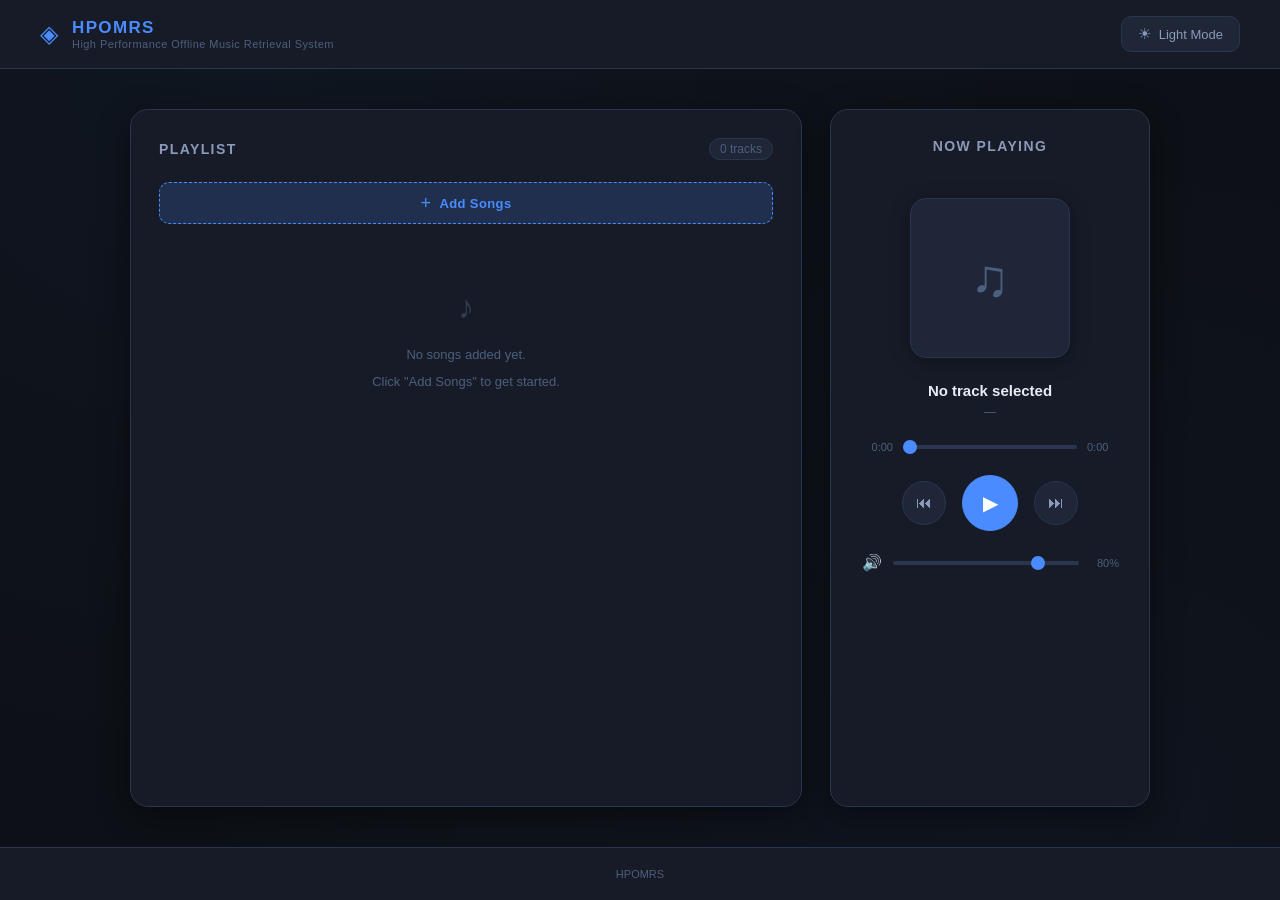
<file: index (1).html>
<!DOCTYPE html>
<html lang="en" data-theme="dark">
<head>
  <meta charset="UTF-8" />
  <meta name="viewport" content="width=device-width, initial-scale=1.0" />
  <title>HPOMRS — High Performance Offline Music Retrieval System</title>
  <link rel="stylesheet" href="style.css" />
</head>
<body>


  <nav class="navbar">
    <div class="nav-brand">
      <span class="nav-icon">◈</span>
      <div class="nav-title-group">
        <span class="nav-title">HPOMRS</span>
        <span class="nav-subtitle">High Performance Offline Music Retrieval System</span>
      </div>
    </div>
    <button id="themeToggle" class="theme-btn" title="Toggle light/dark mode">
      <span id="themeIcon">☀</span>
      <span id="themeLabel">Light Mode</span>
    </button>
  </nav>


  <main class="main-content">

    
    <section class="card playlist-panel" aria-label="Playlist Panel">
      <div class="card-header">
        <h2 class="card-title">Playlist</h2>
        <span class="song-count" id="songCount">0 tracks</span>
      </div>

      
      <label class="add-btn" for="fileInput" title="Add local audio files">
        <span class="add-icon">+</span>
        Add Songs
      </label>
      
      <input type="file" id="fileInput" accept="audio/*" multiple hidden />

      
      <div class="song-list-wrapper">
        <ul class="song-list" id="songList">
      
          <li class="empty-state" id="emptyState">
            <span class="empty-icon">♪</span>
            <p>No songs added yet.</p>
            <p>Click "Add Songs" to get started.</p>
          </li>
        </ul>
      </div>
    </section>

   
    <section class="card player-panel" aria-label="Music Player">
      <div class="card-header">
        <h2 class="card-title">Now Playing</h2>
      </div>

      <div class="cover-art" id="coverArt">
        <div class="cover-icon">♫</div>
      </div>

      
      <div class="song-info">
        <p class="song-name" id="songName">No track selected</p>
        <p class="song-artist" id="songArtist">—</p>
      </div>

      
      <audio id="audioPlayer"></audio>

      
      <div class="slider-group">
        <span class="time-label" id="currentTime">0:00</span>
        <input
          type="range"
          id="seekSlider"
          class="slider seek-slider"
          min="0"
          max="100"
          value="0"
          aria-label="Seek"
        />
        <span class="time-label" id="duration">0:00</span>
      </div>

      
      <div class="controls">
        <button class="ctrl-btn" id="prevBtn" title="Previous" aria-label="Previous">
          ⏮
        </button>
        <button class="ctrl-btn play-btn" id="playPauseBtn" title="Play / Pause" aria-label="Play">
          ▶
        </button>
        <button class="ctrl-btn" id="nextBtn" title="Next" aria-label="Next">
          ⏭
        </button>
      </div>

            <div class="volume-group">
        <span class="volume-icon" id="volumeIcon">🔊</span>
        <input
          type="range"
          id="volumeSlider"
          class="slider volume-slider"
          min="0"
          max="1"
          step="0.01"
          value="0.8"
          aria-label="Volume"
        />
        <span class="volume-label" id="volumeLabel">80%</span>
      </div>
    </section>

  </main>

  
  <footer class="footer">
    <p>HPOMRS</p>
  </footer>

  <script src="script.js"></script>
</body>
</html>
</file>
<file: style.css>
:root {
  --bg-base:        #0d1117;
  --bg-card:        #161b27;
  --bg-card-hover:  #1c2333;
  --bg-input:       #1e2638;
  --border:         #2a3550;
  --accent:         #4a8cff;
  --accent-hover:   #6aa3ff;
  --accent-glow:    rgba(74, 140, 255, 0.18);
  --text-primary:   #e8edf5;
  --text-secondary: #8b9ab8;
  --text-muted:     #4d5f7e;
  --active-song-bg: rgba(74, 140, 255, 0.12);
  --active-song-border: #4a8cff;
  --shadow-card:    0 8px 32px rgba(0, 0, 0, 0.45);
  --shadow-hover:   0 12px 40px rgba(0, 0, 0, 0.6);
  --radius-card:    18px;
  --radius-btn:     10px;
  --transition:     0.3s ease;
}

[data-theme="light"] {
  --bg-base:        #f0f4fb;
  --bg-card:        #ffffff;
  --bg-card-hover:  #f7f9ff;
  --bg-input:       #e8edf8;
  --border:         #d0daf0;
  --accent:         #2563eb;
  --accent-hover:   #1d4ed8;
  --accent-glow:    rgba(37, 99, 235, 0.12);
  --text-primary:   #1a2340;
  --text-secondary: #4a5a80;
  --text-muted:     #8a9ac0;
  --active-song-bg: rgba(37, 99, 235, 0.08);
  --active-song-border: #2563eb;
  --shadow-card:    0 8px 32px rgba(30, 50, 120, 0.10);
  --shadow-hover:   0 12px 40px rgba(30, 50, 120, 0.16);
}


*, *::before, *::after {
  box-sizing: border-box;
  margin: 0;
  padding: 0;
}

html {
  scroll-behavior: smooth;
}

body {
  font-family: 'Segoe UI', -apple-system, BlinkMacSystemFont, 'Helvetica Neue', sans-serif;
  background-color: var(--bg-base);
  color: var(--text-primary);
  min-height: 100vh;
  display: flex;
  flex-direction: column;
  transition: background-color var(--transition), color var(--transition);
  background-image: radial-gradient(ellipse at 20% 10%, rgba(74,140,255,0.04) 0%, transparent 60%),
                    radial-gradient(ellipse at 80% 90%, rgba(74,140,255,0.03) 0%, transparent 60%);
}


.navbar {
  display: flex;
  align-items: center;
  justify-content: space-between;
  padding: 16px 40px;
  background-color: var(--bg-card);
  border-bottom: 1px solid var(--border);
  position: sticky;
  top: 0;
  z-index: 100;
  transition: background-color var(--transition), border-color var(--transition);
}

.nav-brand {
  display: flex;
  align-items: center;
  gap: 14px;
}

.nav-icon {
  font-size: 24px;
  color: var(--accent);
  line-height: 1;
}

.nav-title-group {
  display: flex;
  flex-direction: column;
  gap: 2px;
}

.nav-title {
  font-size: 17px;
  font-weight: 700;
  letter-spacing: 0.08em;
  color: var(--accent);
  line-height: 1;
}

.nav-subtitle {
  font-size: 11px;
  color: var(--text-muted);
  letter-spacing: 0.04em;
}

.theme-btn {
  display: flex;
  align-items: center;
  gap: 8px;
  background: var(--bg-input);
  border: 1px solid var(--border);
  color: var(--text-secondary);
  padding: 8px 16px;
  border-radius: var(--radius-btn);
  font-size: 13px;
  font-family: inherit;
  cursor: pointer;
  transition: all var(--transition);
}

.theme-btn:hover {
  background: var(--accent-glow);
  border-color: var(--accent);
  color: var(--accent);
}

#themeIcon {
  font-size: 15px;
}


.main-content {
  display: flex;
  gap: 28px;
  padding: 40px;
  max-width: 1100px;
  margin: 0 auto;
  width: 100%;
  flex: 1;
}


.card {
  background-color: var(--bg-card);
  border: 1px solid var(--border);
  border-radius: var(--radius-card);
  padding: 28px;
  box-shadow: var(--shadow-card);
  transition: box-shadow var(--transition), background-color var(--transition), border-color var(--transition);
}

.card:hover {
  box-shadow: var(--shadow-hover);
}

.card-header {
  display: flex;
  align-items: center;
  justify-content: space-between;
  margin-bottom: 22px;
}

.card-title {
  font-size: 14px;
  font-weight: 600;
  letter-spacing: 0.1em;
  text-transform: uppercase;
  color: var(--text-secondary);
}


.playlist-panel {
  flex: 1;
  min-width: 0;
  display: flex;
  flex-direction: column;
}

.song-count {
  font-size: 12px;
  color: var(--text-muted);
  background: var(--bg-input);
  padding: 3px 10px;
  border-radius: 20px;
  border: 1px solid var(--border);
}

.add-btn {
  display: flex;
  align-items: center;
  justify-content: center;
  gap: 8px;
  width: 100%;
  padding: 11px;
  background: var(--accent-glow);
  border: 1.5px dashed var(--accent);
  border-radius: var(--radius-btn);
  color: var(--accent);
  font-size: 13px;
  font-weight: 600;
  cursor: pointer;
  transition: all var(--transition);
  letter-spacing: 0.03em;
  margin-bottom: 18px;
}

.add-btn:hover {
  background: var(--accent);
  color: #fff;
  border-style: solid;
}

.add-icon {
  font-size: 18px;
  font-weight: 300;
  line-height: 1;
}

.song-list-wrapper {
  flex: 1;
  overflow-y: auto;
  scrollbar-width: thin;
  scrollbar-color: var(--border) transparent;
}

.song-list-wrapper::-webkit-scrollbar {
  width: 5px;
}
.song-list-wrapper::-webkit-scrollbar-track {
  background: transparent;
}
.song-list-wrapper::-webkit-scrollbar-thumb {
  background: var(--border);
  border-radius: 10px;
}

.song-list {
  list-style: none;
  display: flex;
  flex-direction: column;
  gap: 6px;
}

.empty-state {
  display: flex;
  flex-direction: column;
  align-items: center;
  gap: 6px;
  padding: 40px 20px;
  color: var(--text-muted);
  font-size: 13px;
  text-align: center;
  line-height: 1.6;
}

.empty-icon {
  font-size: 32px;
  margin-bottom: 6px;
  opacity: 0.5;
}

.song-item {
  display: flex;
  align-items: center;
  gap: 12px;
  padding: 11px 14px;
  border-radius: 10px;
  border: 1px solid transparent;
  cursor: pointer;
  transition: all var(--transition);
}

.song-item:hover {
  background: var(--bg-card-hover);
  border-color: var(--border);
}

.song-item.active {
  background: var(--active-song-bg);
  border-color: var(--active-song-border);
}

.song-item.active .song-item-name {
  color: var(--accent);
}

.song-num {
  font-size: 11px;
  color: var(--text-muted);
  min-width: 22px;
  text-align: right;
}

.song-item.active .song-num {
  color: var(--accent);
}

.playing-dot {
  display: none;
  width: 8px;
  height: 8px;
  border-radius: 50%;
  background: var(--accent);
  animation: pulse 1s ease-in-out infinite;
  flex-shrink: 0;
}

.song-item.active .playing-dot {
  display: block;
}

@keyframes pulse {
  0%, 100% { opacity: 1; transform: scale(1); }
  50%       { opacity: 0.4; transform: scale(0.8); }
}

.song-item-info {
  flex: 1;
  min-width: 0;
}

.song-item-name {
  font-size: 13px;
  font-weight: 500;
  color: var(--text-primary);
  white-space: nowrap;
  overflow: hidden;
  text-overflow: ellipsis;
  transition: color var(--transition);
}

.song-item-ext {
  font-size: 11px;
  color: var(--text-muted);
  margin-top: 2px;
}


.player-panel {
  width: 320px;
  flex-shrink: 0;
  display: flex;
  flex-direction: column;
  align-items: center;
  gap: 22px;
}

.cover-art {
  width: 160px;
  height: 160px;
  background: var(--bg-input);
  border-radius: 16px;
  border: 1px solid var(--border);
  display: flex;
  align-items: center;
  justify-content: center;
  transition: all var(--transition);
  box-shadow: 0 4px 20px rgba(0,0,0,0.3);
}

.cover-art.playing {
  border-color: var(--accent);
  box-shadow: 0 4px 30px var(--accent-glow), 0 4px 20px rgba(0,0,0,0.3);
}

.cover-icon {
  font-size: 52px;
  color: var(--text-muted);
  transition: color var(--transition);
}

.cover-art.playing .cover-icon {
  color: var(--accent);
}

.song-info {
  text-align: center;
  width: 100%;
}

.song-name {
  font-size: 15px;
  font-weight: 600;
  color: var(--text-primary);
  white-space: nowrap;
  overflow: hidden;
  text-overflow: ellipsis;
  line-height: 1.4;
}

.song-artist {
  font-size: 12px;
  color: var(--text-muted);
  margin-top: 4px;
}


.slider-group {
  display: flex;
  align-items: center;
  gap: 10px;
  width: 100%;
}

.time-label {
  font-size: 11px;
  color: var(--text-muted);
  min-width: 34px;
  font-variant-numeric: tabular-nums;
}

#currentTime { text-align: right; }
#duration    { text-align: left; }

.slider {
  -webkit-appearance: none;
  appearance: none;
  height: 4px;
  background: var(--border);
  border-radius: 10px;
  outline: none;
  cursor: pointer;
  transition: background var(--transition);
}

.slider::-webkit-slider-thumb {
  -webkit-appearance: none;
  width: 14px;
  height: 14px;
  border-radius: 50%;
  background: var(--accent);
  cursor: pointer;
  transition: transform var(--transition), box-shadow var(--transition);
}

.slider::-webkit-slider-thumb:hover {
  transform: scale(1.25);
  box-shadow: 0 0 0 4px var(--accent-glow);
}

.slider::-moz-range-thumb {
  width: 14px;
  height: 14px;
  border-radius: 50%;
  background: var(--accent);
  border: none;
  cursor: pointer;
}

.seek-slider {
  flex: 1;
}


.controls {
  display: flex;
  align-items: center;
  justify-content: center;
  gap: 16px;
}

.ctrl-btn {
  background: var(--bg-input);
  border: 1px solid var(--border);
  color: var(--text-secondary);
  border-radius: 50%;
  width: 44px;
  height: 44px;
  font-size: 16px;
  cursor: pointer;
  display: flex;
  align-items: center;
  justify-content: center;
  transition: all var(--transition);
  flex-shrink: 0;
}

.ctrl-btn:hover {
  background: var(--bg-card-hover);
  border-color: var(--accent);
  color: var(--accent);
  transform: translateY(-1px);
}

.play-btn {
  width: 56px;
  height: 56px;
  font-size: 20px;
  background: var(--accent);
  border-color: var(--accent);
  color: #fff;
}

.play-btn:hover {
  background: var(--accent-hover);
  border-color: var(--accent-hover);
  color: #fff;
  transform: translateY(-2px);
  box-shadow: 0 6px 20px var(--accent-glow);
}


.volume-group {
  display: flex;
  align-items: center;
  gap: 10px;
  width: 100%;
  padding: 0 2px;
}

.volume-icon {
  font-size: 16px;
  width: 22px;
  text-align: center;
  cursor: pointer;
  transition: transform var(--transition);
}

.volume-icon:hover {
  transform: scale(1.15);
}

.volume-slider {
  flex: 1;
}

.volume-label {
  font-size: 11px;
  color: var(--text-muted);
  min-width: 30px;
  text-align: right;
  font-variant-numeric: tabular-nums;
}


.footer {
  text-align: center;
  padding: 20px 40px;
  font-size: 11px;
  color: var(--text-muted);
  border-top: 1px solid var(--border);
  background: var(--bg-card);
  transition: background-color var(--transition), border-color var(--transition);
}


@media (max-width: 720px) {
  .navbar {
    padding: 14px 20px;
  }

  .nav-subtitle {
    display: none;
  }

  .main-content {
    flex-direction: column;
    padding: 20px;
    gap: 20px;
  }

  .player-panel {
    width: 100%;
  }

  .cover-art {
    width: 140px;
    height: 140px;
  }
}

@media (max-width: 400px) {
  .theme-btn span:last-child {
    display: none;
  }
}
</file>
